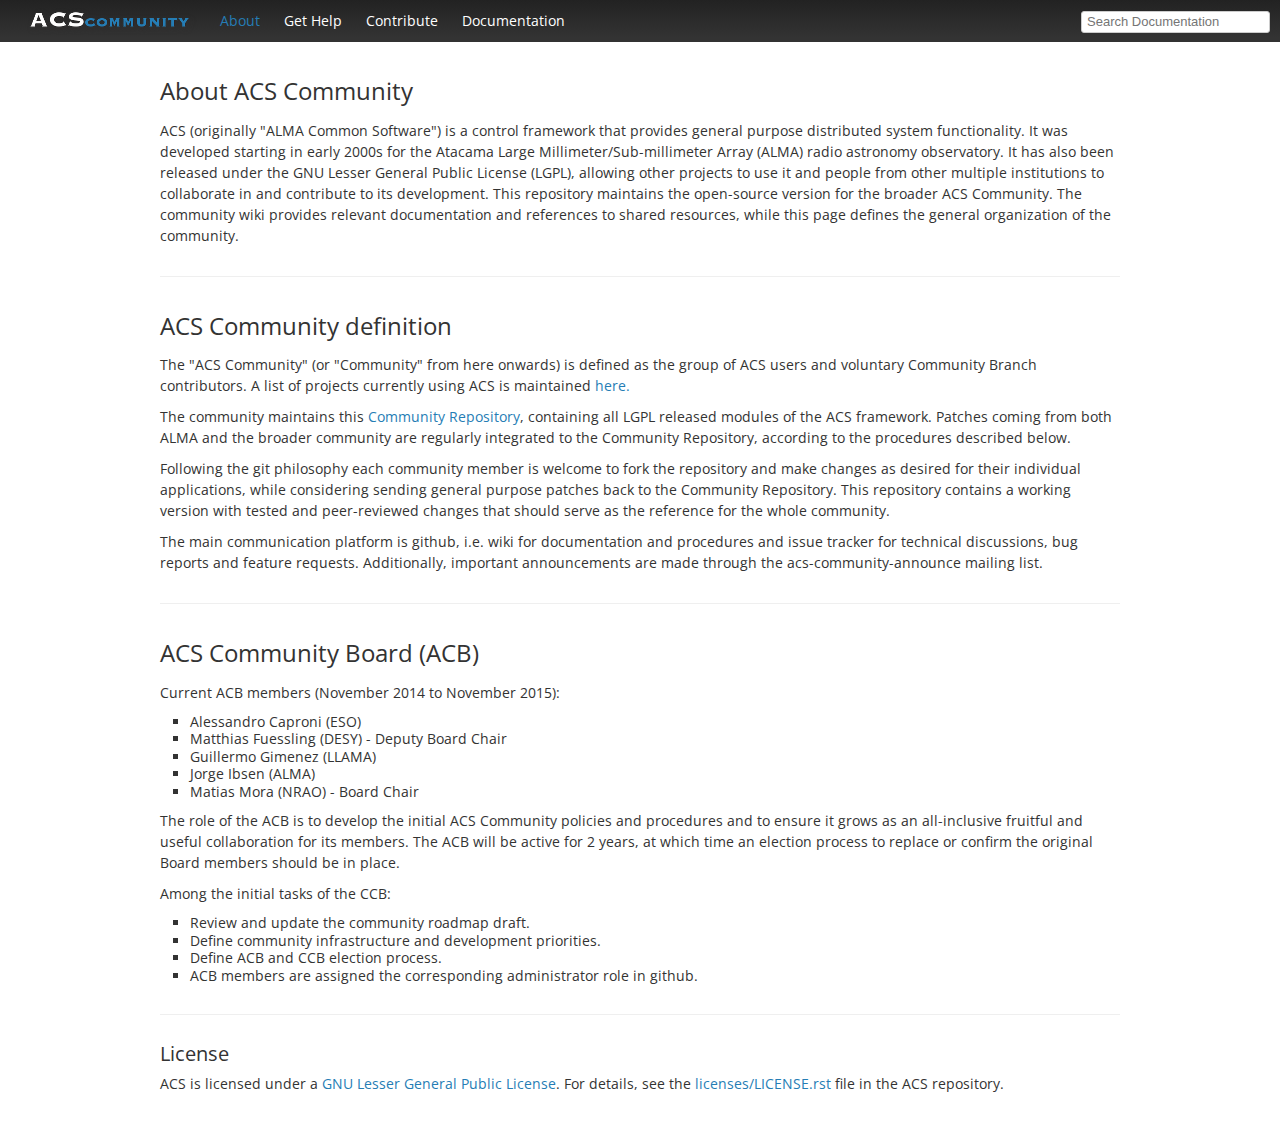
<file: about.html>
<!DOCTYPE html>
<html xmlns="http://www.w3.org/1999/xhtml">
<head>
<meta http-equiv="Content-Type" content="text/html; charset=utf-8" />
<meta name="description" content="ACS Community Branch." />
<meta name="viewport" content="width=device-width, initial-scale=1" />
<link rel="shortcut icon" href="favicon.ico" />

<link href='http://fonts.googleapis.com/css?family=Open+Sans:400italic,400,700' rel='stylesheet' type='text/css' />
<link rel="stylesheet" type="text/css" href="css/style.css" />
<link rel="stylesheet" type="text/css" href="css/jquery.sidr.light.css" />

 
<title>ACS | About</title>

<!-- Google analytics -->
<script src="js/analytics.js"></script>
</head>

<body> 

<div id="wrapper">
	<nav>
		<div id="mobile-header">
			<!-- Menu Icon -->
		    <a id="responsive-menu-button" href="#sidr-main"><div><svg senable-background="new 0 0 24 24" height="24px" id="Layer_1" version="1.1" viewBox="0 0 24 24" width="24px" x="0px" xml:space="preserve" xmlns="http://www.w3.org/2000/svg" xmlns:xlink="http://www.w3.org/1999/xlink" y="0px"><g><g><path d="M23.244,17.009H0.75c-0.413,0-0.75,0.36-0.75,0.801v3.421C0,21.654,0.337,22,0.75,22h22.494c0.414,0,0.75-0.346,0.75-0.77    V17.81C23.994,17.369,23.658,17.009,23.244,17.009z M23.244,9.009H0.75C0.337,9.009,0,9.369,0,9.81v3.421    c0,0.424,0.337,0.769,0.75,0.769h22.494c0.414,0,0.75-0.345,0.75-0.769V9.81C23.994,9.369,23.658,9.009,23.244,9.009z     M23.244,1.009H0.75C0.337,1.009,0,1.369,0,1.81V5.23c0,0.423,0.337,0.769,0.75,0.769h22.494c0.414,0,0.75-0.346,0.75-0.769V1.81    C23.994,1.369,23.658,1.009,23.244,1.009z"/></g></g></svg></div></a>
		    <!-- -->
		</div>
		<a href="index.html"><img src="images/acs-community-w-32.png"/></a>
		<div id="navigation">
			<ul>
				<li><a class="active" href="about.html">About</a></li>
				<li><a href="help.html">Get Help</a></li>
				<li><a href="contribute.html">Contribute</a></li>
				<li><a href="documentation.html">Documentation</a></li>
			</ul>
		</div>
		<div class="search pull-right">
			<form action="#" method="get">
			  <input type="text" name="q" placeholder="Search Documentation" />
			  <input type="hidden" name="check_keywords" value="yes" />
			  <input type="hidden" name="area" value="default" />
			</form>          
		</div>
	</nav>



	<section>
	<h1>About ACS Community</h1>

	<p> ACS (originally "ALMA Common Software") is a control framework that provides general purpose distributed system functionality. It was developed starting in early 2000s for the Atacama Large Millimeter/Sub-millimeter Array (ALMA) radio astronomy observatory. It has also been released under the GNU Lesser General Public License (LGPL), allowing other projects to use it and people from other multiple institutions to collaborate in and contribute to its development. This repository maintains the open-source version for the broader ACS Community. The community wiki provides relevant documentation and references to shared resources, while this page defines the general organization of the community. </p> 

	</section>

	<section>
	<h1>ACS Community definition</h1>
	<p>The "ACS Community" (or "Community" from here onwards) is defined as the group of ACS users and voluntary Community Branch contributors. A list of projects currently using ACS is maintained <a href="https://github.com/ACS-Community/ACS/wiki/Community%20Users">here.</a></p>

	<p>The community maintains this <a href="https://github.com/ACS-Community/ACS">Community Repository</a>, containing all LGPL released modules of the ACS framework. Patches coming from both ALMA and the broader community are regularly integrated to the Community Repository, according to the procedures described below.</p>

	<p>Following the git philosophy each community member is welcome to fork the repository and make changes as desired for their individual applications, while considering sending general purpose patches back to the Community Repository. This repository contains a working version with tested and peer-reviewed changes that should serve as the reference for the whole community.</p>

	<p>The main communication platform is github, i.e. wiki for documentation and procedures and issue tracker for technical discussions, bug reports and feature requests. Additionally, important announcements are made through the acs-community-announce mailing list.</p>
	</section>


	<section>
	<h1>ACS Community Board (ACB)</h1>
	<p>Current ACB members (November 2014 to November 2015):</p>
	<ol style="list-style-type: square; margin-left: 30px;">
		<li>Alessandro Caproni (ESO)</li>
		<li>Matthias Fuessling (DESY) - Deputy Board Chair</li>
		<li>Guillermo Gimenez (LLAMA)</li>
		<li>Jorge Ibsen (ALMA)</li>
		<li>Matias Mora (NRAO) - Board Chair</li>
	</ol>

	<p>The role of the ACB is to develop the initial ACS Community policies and procedures and to ensure it grows as an all-inclusive fruitful and useful collaboration for its members. The ACB will be active for 2 years, at which time an election process to replace or confirm the original Board members should be in place.</p>

	<p>Among the initial tasks of the CCB:</p>
	<ol style="list-style-type: square; margin-left: 30px;">
		<li>Review and update the community roadmap draft.</li>
		<li>Define community infrastructure and development priorities.</li>
		<li>Define ACB and CCB election process.</li>
		<li>ACB members are assigned the corresponding administrator role in github.</li>
	</section>

	<section>
		<a name="license"></a>

		<h2>License</h2>

		<p>ACS is licensed under a <a href="https://www.gnu.org/licenses/lgpl-2.1.html">GNU Lesser General Public License</a>.  For details, see the <a href="https://github.com/ACS-Community/ACS/blob/master/LICENSE.md" target="_blank">licenses/LICENSE.rst</a> file in the ACS repository.</p>
	</section>
	

	<footer>
		<script src="http://ajax.googleapis.com/ajax/libs/jquery/1.9.1/jquery.min.js"></script>
		<script src="js/jquery.sidr.min.js"></script>
		<script src="js/functions.js"></script>
	</footer>

</div>

</body>
</html>
</file>
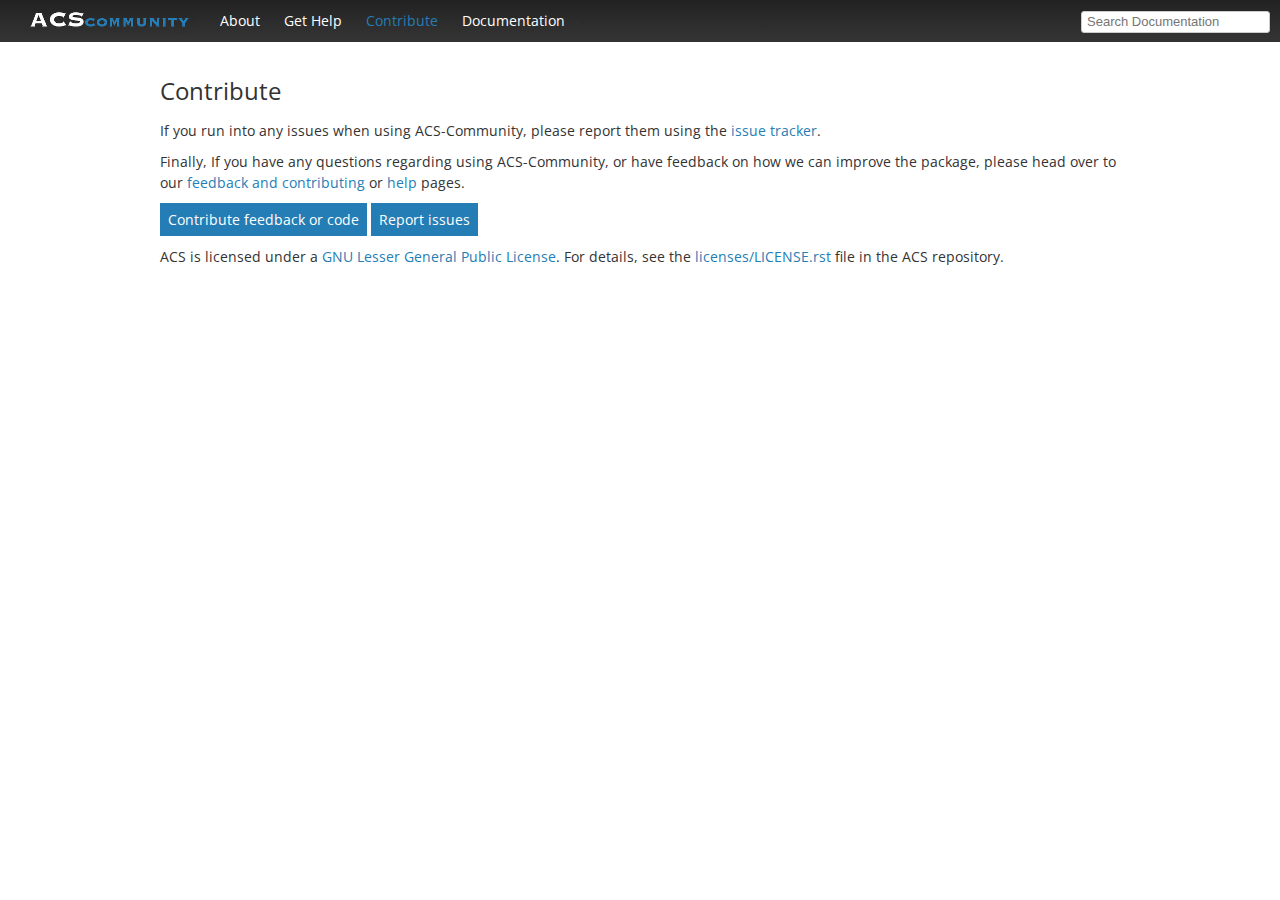
<file: contribute.html>
<!DOCTYPE html>
<html xmlns="http://www.w3.org/1999/xhtml">
<head>
<meta http-equiv="Content-Type" content="text/html; charset=utf-8" />
<meta name="description" content="ACS Community Branch." />
<meta name="viewport" content="width=device-width, initial-scale=1" />
<link rel="shortcut icon" href="favicon.ico" />

<link href='http://fonts.googleapis.com/css?family=Open+Sans:400italic,400,700' rel='stylesheet' type='text/css' />
<link rel="stylesheet" type="text/css" href="css/style.css" />
<link rel="stylesheet" type="text/css" href="css/jquery.sidr.light.css" />

 
<title>ACS | Get Help</title>

<!-- Google analytics -->
<script src="js/analytics.js"></script>
</head>

<body> 

<div id="wrapper">
	<nav>
		<div id="mobile-header">
			<!-- Menu Icon -->
		    <a id="responsive-menu-button" href="#sidr-main"><div><svg senable-background="new 0 0 24 24" height="24px" id="Layer_1" version="1.1" viewBox="0 0 24 24" width="24px" x="0px" xml:space="preserve" xmlns="http://www.w3.org/2000/svg" xmlns:xlink="http://www.w3.org/1999/xlink" y="0px"><g><g><path d="M23.244,17.009H0.75c-0.413,0-0.75,0.36-0.75,0.801v3.421C0,21.654,0.337,22,0.75,22h22.494c0.414,0,0.75-0.346,0.75-0.77    V17.81C23.994,17.369,23.658,17.009,23.244,17.009z M23.244,9.009H0.75C0.337,9.009,0,9.369,0,9.81v3.421    c0,0.424,0.337,0.769,0.75,0.769h22.494c0.414,0,0.75-0.345,0.75-0.769V9.81C23.994,9.369,23.658,9.009,23.244,9.009z     M23.244,1.009H0.75C0.337,1.009,0,1.369,0,1.81V5.23c0,0.423,0.337,0.769,0.75,0.769h22.494c0.414,0,0.75-0.346,0.75-0.769V1.81    C23.994,1.369,23.658,1.009,23.244,1.009z"/></g></g></svg></div></a>
		    <!-- -->
		</div>
		<a href="index.html"><img src="images/acs-community-w-32.png"/></a>
		<div id="navigation">
			<ul>
				<li><a href="about.html">About</a></li>
				<li><a href="help.html">Get Help</a></li>
				<li><a class="active" href="contritube.html">Contribute</a></li>
				<li><a href="documentation.html" >Documentation</a></li>-
				<!--<li><a href="affiliated/index.html">Affiliated Packages</a></li>-->
			</ul>
		</div>
		<div class="search pull-right">
			<form action="#" method="get">
			  <input type="text" name="q" placeholder="Search Documentation" />
			  <input type="hidden" name="check_keywords" value="yes" />
			  <input type="hidden" name="area" value="default" />
			</form>          
		</div>
	</nav>


    <section class="whatsnext">
        <h1>Contribute</h1>
        <p>
        If you run into any issues when using
        ACS-Community, please report them using the
        <a href="https://github.com/ACS-Community/ACS/issues">issue tracker</a>.
        </p>

        <p>
        Finally, If you have any questions regarding using ACS-Community, or have feedback on how we
        can improve the package, please head over to our
        <a href="https://github.com/ACS-Community/ACS/pulls">feedback and contributing</a> or
        <a href="help.html">help</a> pages.</p>
        </p>
        <a class="button" href="https://github.com/ACS-Community/ACS/pulls" target="_blank">Contribute feedback or code</a>
        <a class="button" href="https://github.com/ACS-Community/ACS/issues" target="_blank">Report issues</a>
        <p>ACS is licensed under a <a href="https://www.gnu.org/licenses/lgpl-2.1.html">GNU Lesser General Public License</a>.  For details, see the <a href="https://github.com/ACS-Community/ACS/blob/master/LICENSE.md" target="_blank">licenses/LICENSE.rst</a> file in the ACS repository.</p>
    </section>

	<footer>
		<script src="http://ajax.googleapis.com/ajax/libs/jquery/1.9.1/jquery.min.js"></script>
		<script src="js/jquery.sidr.min.js"></script>
		<script src="js/functions.js"></script>
	</footer>

</div>

</body>
</html>
</file>
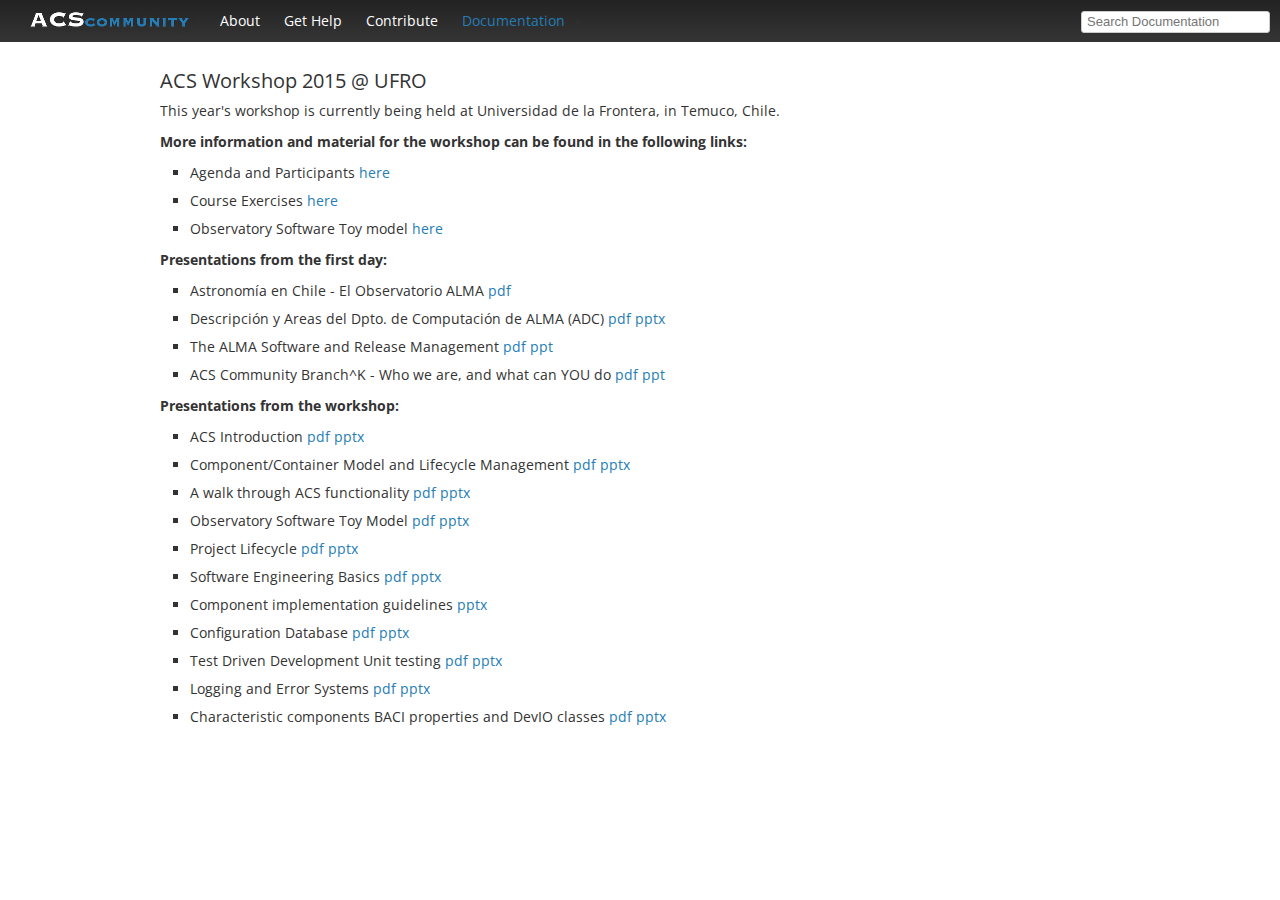
<file: documentation.html>
<!DOCTYPE html>
<html xmlns="http://www.w3.org/1999/xhtml">
<head>
<meta http-equiv="Content-Type" content="text/html; charset=utf-8" />
<meta name="description" content="ACS Community Branch." />
<meta name="viewport" content="width=device-width, initial-scale=1" />
<link rel="shortcut icon" href="favicon.ico" />

<link href='http://fonts.googleapis.com/css?family=Open+Sans:400italic,400,700' rel='stylesheet' type='text/css' />
<link rel="stylesheet" type="text/css" href="css/style.css" />
<link rel="stylesheet" type="text/css" href="css/jquery.sidr.light.css" />

 
<title>ACS | Get Help</title>

<!-- Google analytics -->
<script src="js/analytics.js"></script>
</head>

<body> 

<div id="wrapper">
	<nav>
		<div id="mobile-header">
			<!-- Menu Icon -->
		    <a id="responsive-menu-button" href="#sidr-main"><div><svg senable-background="new 0 0 24 24" height="24px" id="Layer_1" version="1.1" viewBox="0 0 24 24" width="24px" x="0px" xml:space="preserve" xmlns="http://www.w3.org/2000/svg" xmlns:xlink="http://www.w3.org/1999/xlink" y="0px"><g><g><path d="M23.244,17.009H0.75c-0.413,0-0.75,0.36-0.75,0.801v3.421C0,21.654,0.337,22,0.75,22h22.494c0.414,0,0.75-0.346,0.75-0.77    V17.81C23.994,17.369,23.658,17.009,23.244,17.009z M23.244,9.009H0.75C0.337,9.009,0,9.369,0,9.81v3.421    c0,0.424,0.337,0.769,0.75,0.769h22.494c0.414,0,0.75-0.345,0.75-0.769V9.81C23.994,9.369,23.658,9.009,23.244,9.009z     M23.244,1.009H0.75C0.337,1.009,0,1.369,0,1.81V5.23c0,0.423,0.337,0.769,0.75,0.769h22.494c0.414,0,0.75-0.346,0.75-0.769V1.81    C23.994,1.369,23.658,1.009,23.244,1.009z"/></g></g></svg></div></a>
		    <!-- -->
		</div>
		<a href="index.html"><img src="images/acs-community-w-32.png"/></a>
		<div id="navigation">
			<ul>
				<li><a href="about.html">About</a></li>
				<li><a href="help.html">Get Help</a></li>
				<li><a href="contribute.html">Contribute</a></li>
				<li><a class="active" href="documentation.html">Documentation</a></li>-
				<!--<li><a href="affiliated/index.html">Affiliated Packages</a></li>-->
			</ul>
		</div>
		<div class="search pull-right">
			<form action="#" method="get">
			  <input type="text" name="q" placeholder="Search Documentation" />
			  <input type="hidden" name="check_keywords" value="yes" />
			  <input type="hidden" name="area" value="default" />
			</form>          
		</div>
	</nav>

    <section class="acs-ws-2015"  id="lists">
        <div id="os-selector">
            <h2>ACS Workshop 2015 @ UFRO</h2>
            <p>This year's workshop is currently being held at Universidad de la Frontera, in Temuco, Chile.</p>
            <p><strong>More information and material for the workshop can be found in the following links:</strong></p>
            <ul>
                <li>Agenda and Participants <a href="https://github.com/ACS-Community/ACS-Workshop/wiki/12th-ACS-Workshop-2015">here</a></li>
                <li>Course Exercises <a href="https://github.com/ACS-Community/ACS-Workshop/wiki/Course-Exercises">here</a></li>
                <li>Observatory Software Toy model <a href="https://github.com/ACS-Community/ACS-Workshop/wiki/Observatory-Software-Toy-Model">here</a></li>
            </ul>
            <p><strong>Presentations from the first day:</strong></p>
                <ul>
                    <li>Astronom&iacute;a en Chile - El Observatorio ALMA <a href="slides/ALMA-Universidad-La-Frontera-2014.08.17.pdf">pdf</a></li>
                    <li>Descripci&oacute;n y Areas del Dpto. de Computaci&oacute;n de ALMA (ADC) <a href="slides/ALMA-ADC-Universidad-La-Frontera-2015.08.17.pdf">pdf</a> <a href="slides/ALMA-ADC-Universidad-La-Frontera-2015.08.17.pptx">pptx</a></li>
                    <li>The ALMA Software and Release Management <a href="slides/Release-Management-Universidad-de-la-Frontera-2015.08.17.pdf">pdf</a> <a href="slides/Release-Management-Universidad-de-la-Frontera-2015.08.17.ppt">ppt</a></li>
                    <li>ACS Community Branch^K - Who we are, and what can YOU do <a href="slides/ACS-Community-Branch.pdf">pdf</a> <a href="slides/ACS-Community-Branch.ppt">ppt</a></li>
                </ul>

            <p><strong>Presentations from the workshop:</strong></p>
                <ul>
                    <li>ACS Introduction  <a href="slides/01-ACS-Introduction.pdf">pdf</a> <a href="slides/01-ACS-Introduction.pptx">pptx</a></li>
                    <li>Component/Container Model and Lifecycle Management <a href="slides/02-ACS-Component-Container.pdf">pdf</a> <a href="slides/02-ACS-Component-Container.pptx">pptx</a></li>
                    <li>A walk through ACS functionality <a href="slides/03-ACS-Functionality.pdf">pdf</a> <a href="slides/03-ACS-Functionality.pptx">pptx</a></li>
                    <li>Observatory Software Toy Model  <a href="slides/04-Observatory-Software-Toy-Model.pdf">pdf</a> <a href="slides/04-Observatory-Software-Toy-Model.pptx">pptx</a></li>
                    <li>Project Lifecycle  <a href="slides/05-ACS-Project-Lifecycle.pdf">pdf</a> <a href="slides/05-ACS-Project-Lifecycle.pptx">pptx</a></li>
                    <li>Software Engineering Basics <a href="slides/06-ACS-Software-Engineering-Basics.pdf">pdf</a> <a href="slides/06-ACS-Software-Engineering-Basics.pptx">pptx</a></li>
                    <li>Component implementation guidelines <a href="slides/07.1-ACS-Component-Implemenation-Guideline.pptx">pptx</a></li>
                    <li>Configuration Database <a href="slides/07-ACS-Configuration-Database.pdf">pdf</a> <a href="slides/07-ACS-Configuration-Database.pptx">pptx</a></li>
                    <li>Test Driven Development Unit testing <a href="slides/08-ACS-Test-Driven-Development.pdf">pdf</a> <a href="slides/08-ACS-Test-Driven-Development.pptx">pptx</a></li>
                    <li>Logging and Error Systems <a href="slides/09-ACS-Logging-and-Error-Systems.pdf">pdf</a> <a href="slides/09-ACS-Logging-and-Error-Systems.pptx">pptx</a></li>
                    <li>Characteristic components BACI properties and DevIO classes <a href="slides/10-ACS-Characteristic-Components.pdf">pdf</a> <a href="slides/10-ACS-Characteristic-Components.pptx">pptx</a></li>
                </ul>
        </div>
    </section>


	<footer>
		<script src="http://ajax.googleapis.com/ajax/libs/jquery/1.9.1/jquery.min.js"></script>
		<script src="js/jquery.sidr.min.js"></script>
		<script src="js/functions.js"></script>
	</footer>

</div>

</body>
</html>
</file>
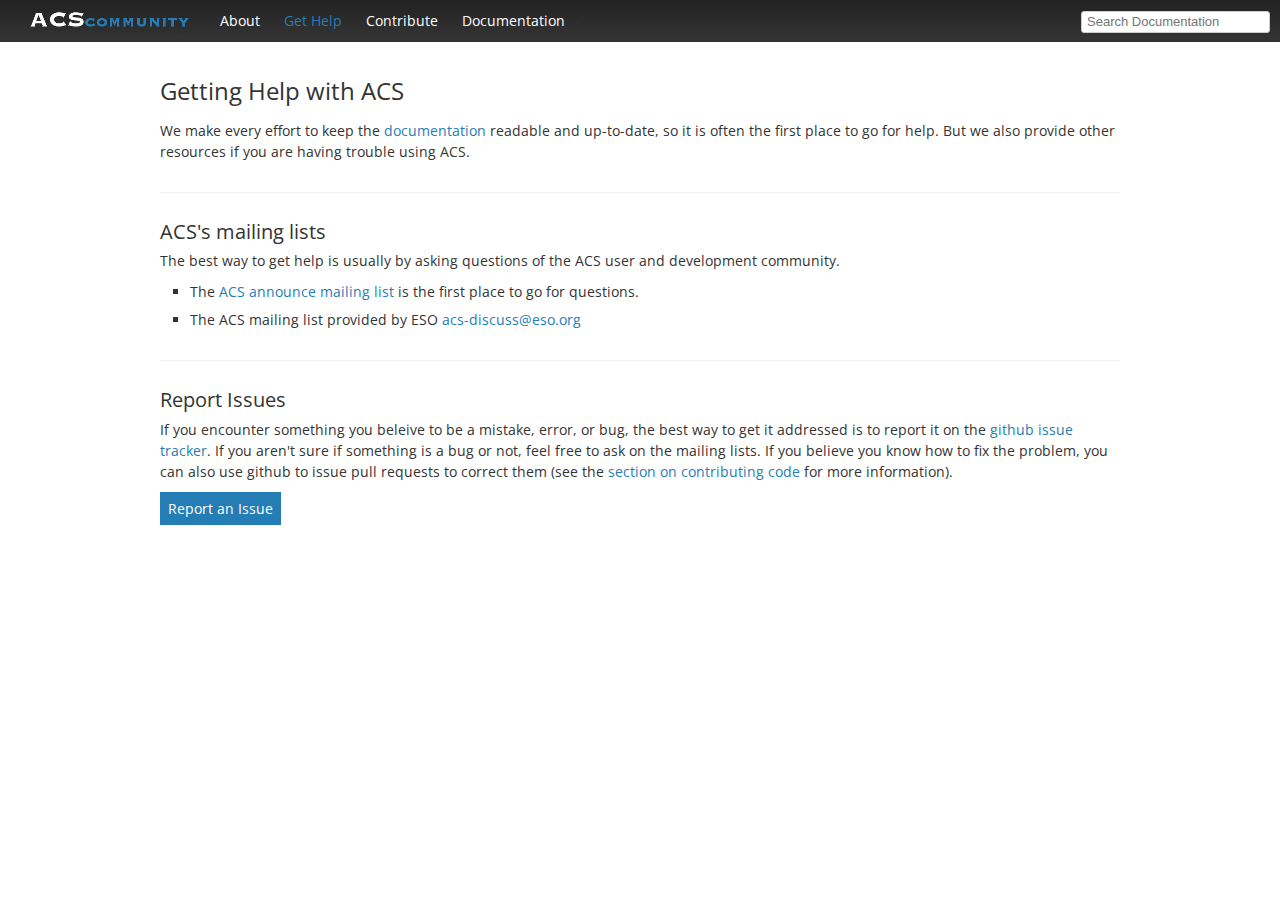
<file: help.html>
<!DOCTYPE html>
<html xmlns="http://www.w3.org/1999/xhtml">
<head>
<meta http-equiv="Content-Type" content="text/html; charset=utf-8" />
<meta name="description" content="ACS Community Branch." />
<meta name="viewport" content="width=device-width, initial-scale=1" />
<link rel="shortcut icon" href="favicon.ico" />

<link href='http://fonts.googleapis.com/css?family=Open+Sans:400italic,400,700' rel='stylesheet' type='text/css' />
<link rel="stylesheet" type="text/css" href="css/style.css" />
<link rel="stylesheet" type="text/css" href="css/jquery.sidr.light.css" />

 
<title>ACS | Get Help</title>

<!-- Google analytics -->
<script src="js/analytics.js"></script>
</head>

<body> 

<div id="wrapper">
	<nav>
		<div id="mobile-header">
			<!-- Menu Icon -->
		    <a id="responsive-menu-button" href="#sidr-main"><div><svg senable-background="new 0 0 24 24" height="24px" id="Layer_1" version="1.1" viewBox="0 0 24 24" width="24px" x="0px" xml:space="preserve" xmlns="http://www.w3.org/2000/svg" xmlns:xlink="http://www.w3.org/1999/xlink" y="0px"><g><g><path d="M23.244,17.009H0.75c-0.413,0-0.75,0.36-0.75,0.801v3.421C0,21.654,0.337,22,0.75,22h22.494c0.414,0,0.75-0.346,0.75-0.77    V17.81C23.994,17.369,23.658,17.009,23.244,17.009z M23.244,9.009H0.75C0.337,9.009,0,9.369,0,9.81v3.421    c0,0.424,0.337,0.769,0.75,0.769h22.494c0.414,0,0.75-0.345,0.75-0.769V9.81C23.994,9.369,23.658,9.009,23.244,9.009z     M23.244,1.009H0.75C0.337,1.009,0,1.369,0,1.81V5.23c0,0.423,0.337,0.769,0.75,0.769h22.494c0.414,0,0.75-0.346,0.75-0.769V1.81    C23.994,1.369,23.658,1.009,23.244,1.009z"/></g></g></svg></div></a>
		    <!-- -->
		</div>
		<a href="index.html"><img src="images/acs-community-w-32.png"/></a>
		<div id="navigation">
			<ul>
				<li><a href="about.html">About</a></li>
				<li><a class="active" href="help.html">Get Help</a></li>
				<li><a href="contribute.html">Contribute</a></li>
				<li><a href="documentation.html">Documentation</a></li>-
				<!--<li><a href="affiliated/index.html">Affiliated Packages</a></li>-->
			</ul>
		</div>
		<div class="search pull-right">
			<form action="#" method="get">
			  <input type="text" name="q" placeholder="Search Documentation" />
			  <input type="hidden" name="check_keywords" value="yes" />
			  <input type="hidden" name="area" value="default" />
			</form>          
		</div>
	</nav>


	<section>
	<h1>Getting Help with ACS</h1>

	<p>We make every effort to keep the <a href="#">documentation</a> readable and up-to-date, so it is often the first place to go for help.  But we also provide other resources if you are having trouble using ACS.</p>

	</section>
	<section id="lists">
	
	<h2>ACS's mailing lists</h2>

	<p>The best way to get help is usually by asking questions of the ACS user and development community. </p>  

	<ul>
		<li>The <a href="#">ACS announce mailing list</a> is the first place to go for questions.  </li>
		<li>The ACS mailing list provided by ESO <a href="acs-discuss@eso.org">acs-discuss@eso.org</a></li>		
	</ul>
	


    </section>
	<section id="issues">
	
	<h2>Report Issues</h2>

	<p>If you encounter something you beleive to be a mistake, error, or bug, the best way to get it addressed is to report it on the <a href="https://github.com/ACS-Community/ACS/issues">github issue tracker</a>.  If you aren't sure if something is a bug or not, feel free to ask on the mailing lists.  If you believe you know how to fix the problem, you can also use github to issue pull requests to correct them (see the <a href="contribute.html#code">section on contributing code</a> for more information). </p>

	<a href="https://github.com/ACS-Community/ACS/issues" target="_blank" class="button">Report an Issue</a>

	</section>


	<footer>
		<script src="http://ajax.googleapis.com/ajax/libs/jquery/1.9.1/jquery.min.js"></script>
		<script src="js/jquery.sidr.min.js"></script>
		<script src="js/functions.js"></script>
	</footer>

</div>

</body>
</html>
</file>
<file: css/style.css>
/* http://meyerweb.com/eric/tools/css/reset/ 
   v2.0 | 20110126
   License: none (public domain)
*/
html, body, div, span, applet, object, iframe,
h1, h2, h3, h4, h5, h6, p, blockquote, pre,
a, abbr, acronym, address, big, cite, code,
del, dfn, em, img, ins, kbd, q, s, samp,
small, strike, strong, sub, sup, tt, var,
b, u, i, center,
dl, dt, dd, ol, ul, li,
fieldset, form, label, legend,
table, caption, tbody, tfoot, thead, tr, th, td,
article, aside, canvas, details, embed, 
figure, figcaption, footer, header, hgroup, 
menu, nav, output, ruby, section, summary,
time, mark, audio, video {
	margin: 0;
	padding: 0;
	border: 0;
	font-size: 100%;
	font: inherit;
	vertical-align: baseline;
	list-style-type: square;	
}
/* HTML5 display-role reset for older browsers */
article, aside, details, figcaption, figure, 
footer, header, hgroup, menu, nav, section {
	display: block;
}
body {
	line-height: 1;
}
ol, ul {
	list-style: none;
}
blockquote, q {
	quotes: none;
}
blockquote:before, blockquote:after,
q:before, q:after {
	content: '';
	content: none;
}
table {
	border-collapse: collapse;
	border-spacing: 0;
}

body{
	line-height: 1.25em;
	font-size: 14px;
	color:#333;
	font-family: 'Open Sans', sans-serif;
}

/* This file is in the public domain because it was created by NASA
and ESA.  The material was created for NASA by Space Telescope Science
Institute under Contract NAS5-26555, or for ESA by the Hubble European
Space Agency Information Centre. Copyright statement at
hubblesite.org. */
#index {
        /*background-image: url("../images/background.jpg");*/
        background-repeat: repeat-x;
        background-position: center top;
}

#wrapper{
	margin:0 auto;
	max-width:960px; 
	padding:0 10px;
	min-width: 320px; /* min-width of whole site */
}

a{	
	color: #257db5;
	text-decoration: none;
}
a, svg{
	-webkit-transition: all 0.3s ease;
	-moz-transition: all 0.3s ease;
	-o-transition: all 0.3s ease;
	-ms-transition: all 0.3s ease;
	transition: all 0.3s ease;
}

a:hover{
	color:#333;
}

h1{
	font-size: 24px;
	margin-top: 10px;
	margin-bottom: 20px;
}

h2{
	font-size: 20px;
	margin-bottom: 10px;
}

h3{
	font-size: 16px;
	margin: 20px 0px 10px 0px;
	
}

p{
	margin-bottom: 10px;
	margin-top: 10px;
	line-height: 1.5em;
}

strong{
	font-weight: bold;

}

section{
	border-bottom: 1px #efefef solid;
	padding: 30px 0 30px;
	clear: both;
}

section:first-of-type{
	margin-top:42px;
}

section:last-of-type{
	border-bottom: 0px;
}

section *:last-child{
	margin-bottom: 0px;
}

ul li{
	list-style-type: square;
	list-style-position: outside;
	list-style-color:  #257db5;
	line-height: 1.5em;
	margin-bottom:0.5em;
	margin-left: 30px;
}

ul li:last-child{
	margin-bottom: 0px;
}

cite{
	font-family: monospace;
}

pre{
	background-color: #white;
	border: 1px solid #ddd;
	padding: 10px;
	color: black;
	font-family: Monaco, Andale Mono, Courier New, monospace;
	webkit-border-radius: 3px;
	-moz-border-radius: 3px;
	border-radius: 3px;
	margin-bottom: 5px;
}

.button{
	padding: 8px;
	display: inline-block;
	background-image: -webkit-gradient(
	linear,
	left top,
	left bottom,
	color-stop(0, #257db5),
	color-stop(0.89, #257db5)
	);
	/*background-image: -o-linear-gradient(bottom, #FC9468 0%, #FF5100 89%);
	background-image: -moz-linear-gradient(bottom, #FC9468 0%, #FF5100 89%);
	background-image: -webkit-linear-gradient(bottom, #FC9468 0%, #FF5100 89%);
	background-image: -ms-linear-gradient(bottom, #FC9468 0%, #FF5100 89%);
	background-image: linear-gradient(to bottom, #FC9468 0%, #FF5100 89%);
    */
	background-image: -o-linear-gradient(bottom, #257db5 0%, #257db5 89%);
	background-image: -moz-linear-gradient(bottom, #257db5 0%, #257db5 89%);
	background-image: -webkit-linear-gradient(bottom, #257db5 0%, #257db5 89%);
	background-image: -ms-linear-gradient(bottom, #257db5 0%, #257db5 89%);
	background-image: linear-gradient(to bottom, #257db5 0%, #257db5 89%);
}

a.button, .button a{
	color: white;
}


p .button{
	padding-top:0px;
	padding-bottom:0px;
	padding-right:4px;
	padding-left:4px;
}

.button:hover{
	cursor: pointer;
	background-image: -webkit-gradient(
		linear,
		left top,
		left bottom,
		color-stop(0, #FFA47D),
		color-stop(1, #FF7D45)
	);
	background-image: -o-linear-gradient(bottom, #257db5 0%, #257db5 100%);
	background-image: -moz-linear-gradient(bottom, #257db5 0%, #257db5 100%);
	background-image: -webkit-linear-gradient(bottom, #257db5 0%, #257db5 100%);
	background-image: -ms-linear-gradient(bottom, #257db5 0%, #257db5 100%);
	background-image: linear-gradient(to bottom, #257db5 0%, #257db5 100%);
}


.right{
	float: right;
}

/* nav */
nav{
	line-height: 42px;
	position:absolute;
	left:0px;
	top:0px;
	width:100%;
	background-image: -webkit-gradient(linear,left top,left bottom,color-stop(0, #222222),color-stop(0.89, #333333));
	background-image: -o-linear-gradient(bottom, #222222 0%, #333333 89%);
	background-image: -moz-linear-gradient(bottom, #222222 0%, #333333 89%);
	background-image: -webkit-linear-gradient(bottom, #222222 0%, #333333 89%);
	background-image: -ms-linear-gradient(bottom, #222222 0%, #333333 89%);
	background-image: linear-gradient(to bottom, #222222 0%, #333333 89%);
}

nav > *{
	display:inline-block;
	vertical-align:top;
}

nav img{
	float: left;
	margin-left: 20px;
	margin-top: 5px;
}

nav ul{
	max-width:960px;
	margin:0 auto;	
}

nav ul li{
	display:inline;
	list-style: none;
	margin: 10px;
}


nav li a, nav li a:link{
	color:white;
}
nav li a:hover{
	color:#257db5;
}

nav li a.active{
	color:#257db5;
}

nav .pull-right{
	float: right;
	margin-right:10px;
}

.search input{
	margin-top: 4px;
	width: 180px;
	height: 18px;
	border: 1px solid #ccc;
	-webkit-border-radius: 3px;
	-moz-border-radius: 3px;
	border-radius: 3px;
	background-color: #ffffff;
	font-size: 13px;
	line-height: 18px;
	padding-left: 5px;
}

#mobile-header {
    display: none;
}

#mobile-header a{
	width: 46px;
	display:block;
}


#mobile-header div svg{
	fill:white;
	height: 15px;
	width: 15px;
	padding: 13px 15px;
	display:block;
}

#mobile-header div:hover svg{
	fill:#FF5000;
}


@media only screen and (max-width: 840px){
    #mobile-header {
        display: inline-block;
        width: 46px;
        height: 42px;
        border-right:1px solid white;
    }

    nav ul{
    	display:none;
    }

    .search input{
    	width: 180px;
    }

    nav img{
    	margin-left: 10px;
    }

}


@media only screen and (max-width: 370px){
	.search{
		display: none;
	}
}


/*hero*/

section#hero{
	text-align: center;
	position:absolute;
	left:0px;
	top:0;
	width:100%;
        border-bottom: 0px;
}

section#hero p{
	max-width: 600px;
	margin: 10px auto 20px auto;

}

section#hero .version{
	color:grey;
	font-size: 12px;
	margin-bottom:0px;
}

section#hero .acknowledge{
	color:grey;
	font-size: 12px;
	margin-top:0px;
	margin-bottom:10px;
}

section#hero img{
	display: inline;
	margin:20px 0px;
	max-width:90%;
}

section#hero div#documentation{
	color:white;
	display: inline-block;
	position: relative;
}

section#hero div#documentation span{
	font-size: 10px;
	padding:10px 20px 6px 20px;
}

section#hero div#documentation a{
	color: white;
	text-align:center;
}

section#hero div#documentation ul{
	border-top: white 2px solid;
	text-align: left;
	position: absolute;
	left: 179px; top: 33px;
	display: none;
	background-color: #FF5000;
	width: 107px;
	font-size: 12px;
	z-index:1;
}

section#hero div#documentation ul li{
	border-top: white 1px solid;
	padding: 5px 5px;
	list-style: none;
	margin: 0px;
}
section#hero div#documentation ul li:hover{
	background-color: #ffa077;
	cursor: pointer;
}

section#hero div#documentation ul li a {
  display: block;
  text-decoration: none;
}

/*Installation Instructions*/

section.install{
	margin-top:380px;
}

section.install div{
	margin-top: 30px;
}

section.install .button.download{
	padding: 5px 5px;
}

section.install ul li{
	list-style: none;
	margin-left: 0px;
}

section.install ul li a{
        background: #fff;
	border: 1px #257db5 solid;
	padding: 10px;
	float: left;
	margin: 0px 5px -1px 5px;
	height:20px;
	line-height: 20px;
}
section.install ul li a.right{
	float: right;
}


/* Make tweaks here to accomodate additional tabs */
@media all and (max-width: 630px) {
	section.install ul li a{
		padding:10px 2px;
		font-size:12px;
	}
}

@media all and (max-width: 420px) {

	section.install ul li a{
		padding: 10px 15px;
	}

	section.install ul li a span{
		display: none;
	}
}
/* end changes */


section.install ul li:first-child a{
	margin-left: 0px;
}

section.install #os-selector{
	position: relative;
}

section.install #os-selector ul li a:hover{
	background-image: -webkit-gradient(
	linear,
	left top,
	left bottom,
	color-stop(0, #257db5),
	color-stop(0.89, #257db5)
	);
	background-image: -o-linear-gradient(bottom, #257db5 0%, #257db5 89%);
	background-image: -moz-linear-gradient(bottom, #257db5 0%, #257db5 89%);
	background-image: -webkit-linear-gradient(bottom, #257db5 0%, #257db5 89%);
	background-image: -ms-linear-gradient(bottom, #257db5 0%, #257db5 89%);
	background-image: linear-gradient(to bottom, #257db5 0%, #257db5 89%);
	color: white;
	cursor: pointer;
}

section.install #os-selector li a.active{
	color: white;
	background-image: -webkit-gradient(
	linear,
	left top,
	left bottom,
	color-stop(0, #257db5),
	color-stop(0.89, #257db5)
	);
	background-image: -o-linear-gradient(bottom, #257db5 0%, #257db5 89%);
	background-image: -moz-linear-gradient(bottom, #257db5 0%, #257db5 89%);
	background-image: -webkit-linear-gradient(bottom, #257db5 0%, #257db5 89%);
	background-image: -ms-linear-gradient(bottom, #257db5 0%, #257db5 89%);
	background-image: linear-gradient(to bottom, #257db5 0%, #257db5 89%);
}

section.install #os-selector li img{
	height:20px;
	vertical-align: top;
}
section.install #os-selector div{
	clear: both;
	border-top: 1px #257db5 solid; 
	border-bottom: 1px #257db5 solid;
	padding: 10px 0px;
	margin-bottom:15px;

}


section.install div h3{
	color: black;
	margin-top: 0px;
}




/*Affiliated*/

.featured{
	background-color:#fdfdfd;
}

.featured div{
	clear: both;
	padding: 20px 0px;
}

.featured div:first-of-type{
	padding-top: 5px;
}

.featured div h3{
	color:black;
	margin-bottom: 10px;
	padding-bottom: 10px;
	border-bottom: 1px solid #FFE1D6;
}

.featured img{
	float: left;
	margin-right:10px;
}

table{
	margin: 20px 0px;
	word-break:break-all;
}

tr{
	border-bottom: 1px #efefef solid;
}


thead{
	text-align: left;
	font-weight: bold;
	border-bottom: 1px black solid;
}

td{
	padding:5px 3px;
}

/* About */

p.citation{
	margin: 10px 40px;
}

ul.team{
	-moz-column-count:5; /* Firefox */
	-webkit-column-count:5; /* Safari and Chrome */
	column-count:5;
}

@media only screen and (max-width: 920px){
	ul.team{
		-moz-column-count:2; /* Firefox */
		-webkit-column-count:2; /* Safari and Chrome */
		column-count:2;
	}
}

ul.team li, ul.coordinators li{
	margin-bottom:0px;
}
</file>
